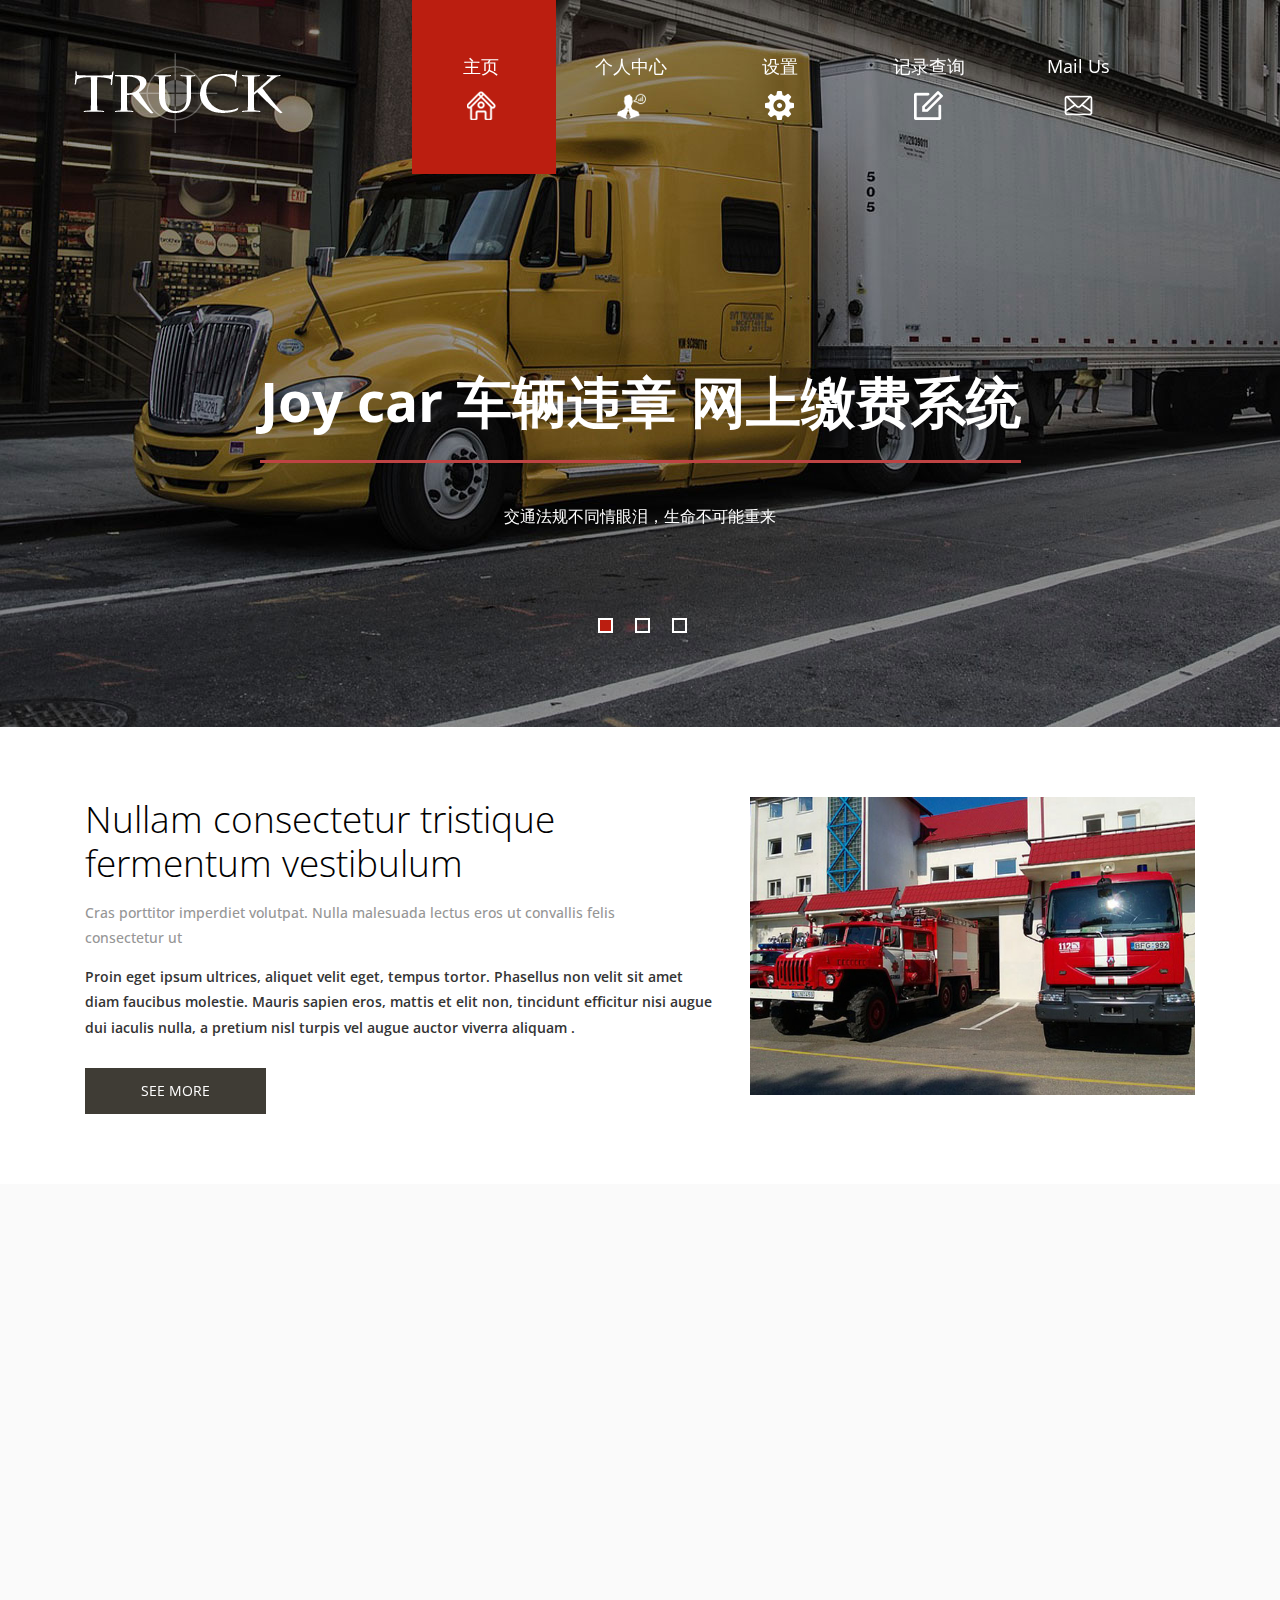
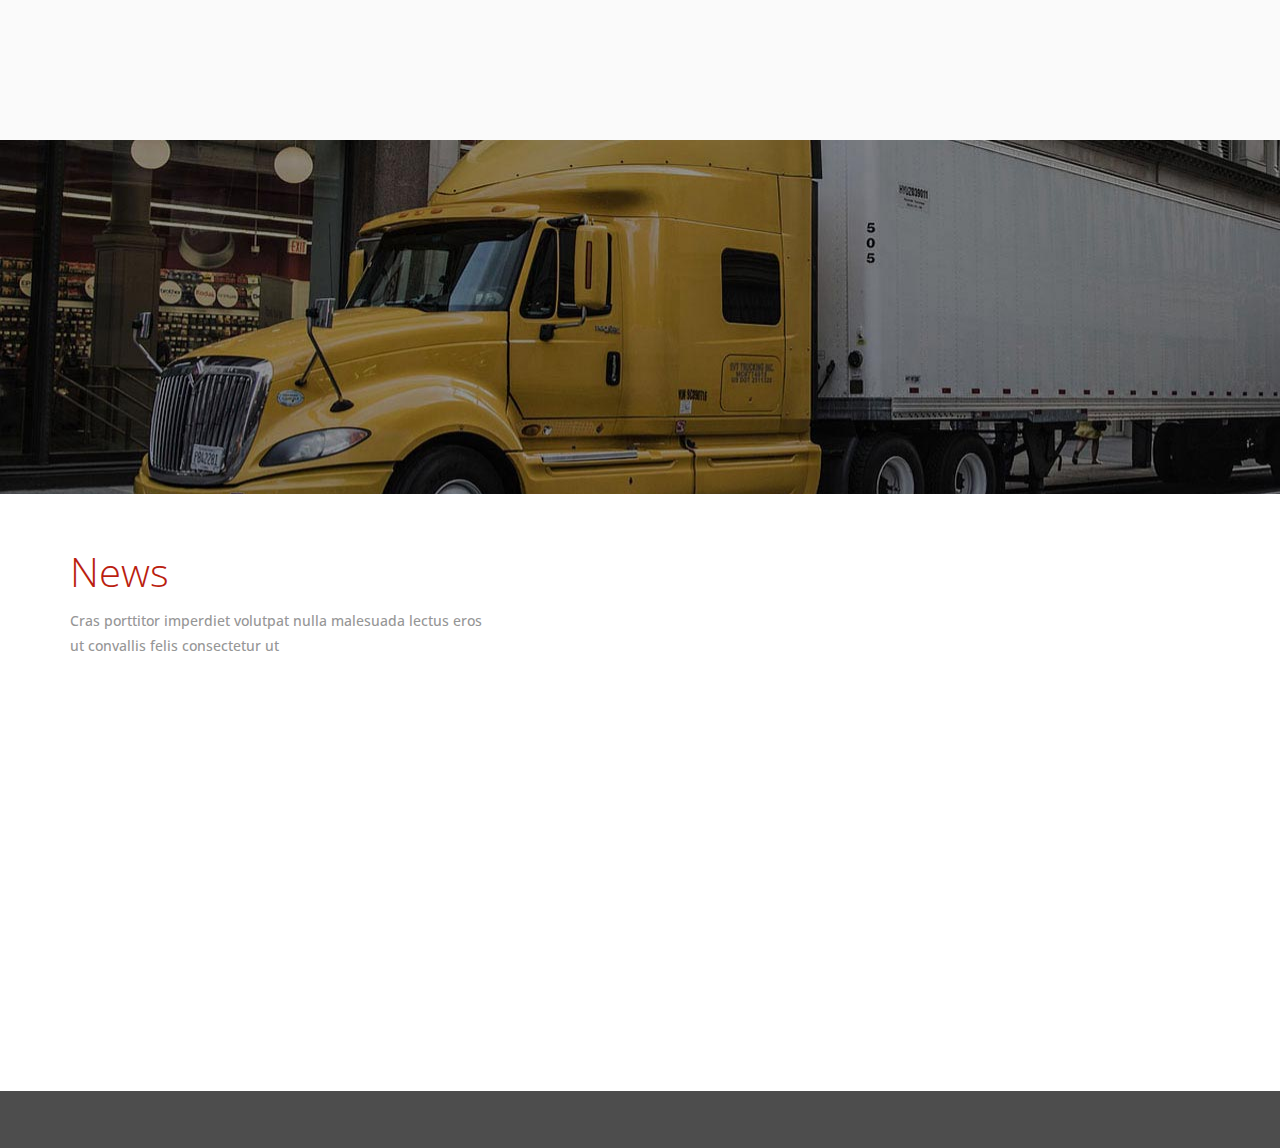
<file: joycar/WebRoot/index.html>
<!DOCTYPE html>
<html>
<head>
<title>Home</title>
<meta name="viewport" content="width=device-width, initial-scale=1">
<meta http-equiv="Content-Type" content="text/html; charset=utf-8" />
<meta name="keywords" content="Truck Responsive web template, Bootstrap Web Templates, Flat Web Templates, Andriod Compatible web template,Smartphone Compatible web template, free webdesigns for Nokia, Samsung, LG, SonyErricsson, Motorola web design" />
<script type="application/x-javascript"> addEventListener("load", function() { setTimeout(hideURLbar, 0); }, false); function hideURLbar(){ window.scrollTo(0,1); } </script>
<!-- bootstarp-css -->
<link href="css/bootstrap.css" rel="stylesheet" type="text/css" media="all" />
<!--// bootstarp-css -->
<!-- css -->
<link rel="stylesheet" href="css/style.css" type="text/css" media="all" />
<!--// css -->
<script src="js/jquery-1.11.1.min.js"></script>
<!--fonts-->
<link href='http://fonts.useso.com/css?family=Open+Sans:300italic,400italic,600italic,700italic,800italic,400,300,800,700,600' rel='stylesheet' type='text/css'>
<!--/fonts-->
<link href="css/animate.css" rel="stylesheet" type="text/css" media="all">
<script src="js/wow.min.js"></script>
<script>
	 new WOW().init();
</script>
<!--start-smoth-scrolling-->
		<script type="text/javascript" src="js/move-top.js"></script>
		<script type="text/javascript" src="js/easing.js"></script>
		<script type="text/javascript">
			jQuery(document).ready(function($) {
				$(".scroll").click(function(event){		
					event.preventDefault();
					$('html,body').animate({scrollTop:$(this.hash).offset().top},900);
				});
			});
		</script>
<!--start-smoth-scrolling-->

</head>
<body>
	<!-- banner -->
	<div id="home" class="banner a-banner">
		<!-- container -->
		<div class="container">
			<div class="header">
				<div class="head-logo">
					<a href="index.html"><img src="images/logo.png" alt="" /></a>
				</div>
				<div class="top-nav">
					<span class="menu"><img src="images/menu.png" alt=""></span>
					<ul class="nav1">
						<li class="hvr-sweep-to-bottom active"><a href="index.html">主页<i><img src="images/nav-but1.png" alt=""/></i></a></li>
						<li class="hvr-sweep-to-bottom"><a href="about.html">个人中心<i><img src="images/nav-but2.png" alt=""/></i></a></li>
						<li class="hvr-sweep-to-bottom"><a href="services.html">设置<i><img src="images/nav-but3.png" alt=""/></i></a></li>
						<li class="hvr-sweep-to-bottom"><a href="blog.html">记录查询<i><img src="images/nav-but4.png" alt=""/></i></a></li>
						<li class="hvr-sweep-to-bottom"><a href="mail.html">Mail Us<i><img src="images/nav-but5.png" alt=""/></i></a></li>
						<div class="clearfix"> </div>
					</ul>
					<!-- script-for-menu -->
							 <script>
							   $( "span.menu" ).click(function() {
								 $( "ul.nav1" ).slideToggle( 300, function() {
								 // Animation complete.
								  });
								 });
							</script>
						<!-- /script-for-menu -->
				</div>
				<div class="clearfix"> </div>
			</div>
		</div>
		<!-- //container -->
		<div class="container">
				<script src="js/responsiveslides.min.js"></script>
					 <script>
						// You can also use "$(window).load(function() {"
						$(function () {
						  // Slideshow 4
						  $("#slider3").responsiveSlides({
							auto: true,
							pager: true,
							nav: false,
							speed: 500,
							namespace: "callbacks",
							before: function () {
							  $('.events').append("<li>before event fired.</li>");
							},
							after: function () {
							  $('.events').append("<li>after event fired.</li>");
							}
						  });
					
						});
					  </script>
			<div  id="top" class="callbacks_container">
				
				<ul class="rslides" id="slider3">
					<li>
						<div class="banner-info">
								<h2> <span>Joy car 车辆违章 网上缴费系统 </span></h2>  
								<div class="line"> </div>
								<p>交通法规不同情眼泪，生命不可能重来</p>
						</div>
					</li>
					<li>
						<div class="banner-info">
								<h2><span>心头常亮红绿灯，文明交通伴我行</span></h2>
								<div class="line"> </div>
								<p>把握车速，就等于把握一份幸福</p>
						</div>
					</li>
					<li>
						<div class="banner-info">
								<h2>高效 <span> 快速 </span> 便捷</h2>
								<div class="line"> </div>
								<p>Joy car车辆违章网上缴费系统，伴您平安365</p>
						</div>
					</li>
				</ul>
			</div>
		</div>
	</div>
	<!-- //banner -->
	<!-- banner-bottom -->
	<div class="banner-bottom">
		<!-- container -->
		<div class="container">
			<div class="banner-bottom-grids">
				<div class="col-md-7 banner-bottom-grid-text">
					<div class="jumbotron banner-bottom-left wow fadeInLeft animated" data-wow-delay="0.5s" style="visibility: visible; -webkit-animation-delay: 0.5s;	">
					  <h3>Nullam consectetur tristique fermentum vestibulum</h3>
						<h5>Cras porttitor imperdiet volutpat. Nulla malesuada lectus eros ut convallis felis <span>consectetur ut</span></h5>
						<p>Proin eget ipsum ultrices, aliquet velit eget, tempus tortor. Phasellus non velit sit amet diam faucibus molestie. Mauris sapien eros, mattis et elit non, tincidunt efficitur nisi augue dui iaculis nulla, a pretium nisl turpis vel augue auctor viverra aliquam .</p>
						<div class="see-button">
							<a class="btn btn-primary btn-lg see-button hvr-shutter-out-horizontal" href="about.html" role="button">See More</a>
						</div>
					</div>
				</div>
				<div class="col-md-5 banner-bottom-right wow fadeInRight animated" data-wow-delay="0.5s" style="visibility: visible; -webkit-animation-delay: 0.5s;">
					<img src="images/2.jpg" alt=""/>
				</div>
				<div class="clearfix"> </div>
			</div>
		</div>
		<!-- //container -->
	</div>
	<!-- //banner-bottom -->
	<!-- specialty -->
	<div class="specialty">
		<!-- container -->
		<div class="container">
			<div class="col-md-5 specialty-info wow fadeInLeft animated" data-wow-delay="0.5s" style="visibility: visible; -webkit-animation-delay: 0.5s;">
				<h3>Our Services</h3>
				<h5>Cras porttitor imperdiet volutpat nulla malesuada lectus eros ut convallis felis consectetur ut </h5>
				<p>Integer vitae ligula sed lectus consectetur pellentesque blandit nec orci. Nulla ultricies nunc et lorem semper, quis accumsan dui aliquam aucibus sagittis placerat.
					<span>Pellentesque habitant morbi tristique senectus et netus et malesuada fames ac turpis egestas. Morbi non nibh nec enim sollicitudin interdum.tristique senectus et netus et malesuada fames ac turpis egestas</span>
				</p>
				<div class="see-button">
					<a class="btn btn-primary btn-lg see-button hvr-shutter-out-horizontal specialty-button" href="services.html" role="button">See More</a>
				</div>
			</div>
			<div class="col-md-7 specialty-grids">
				<div class="specialty-grids-top">
					<div class="col-md-6 service-box wow fadeInRight animated" data-wow-delay="0.4s" style="visibility: visible; -webkit-animation-delay: 0.4s;">
						<figure class="icon">
							<img src="images/1.png" alt="" />
						</figure>
						<h5>Proin eget ipsum ultrices</h5>
						<p>Sed ut perspiciis iste natus error sit voluptatem accusantium doloremque laudantium.</p>
					</div>
					<div class="col-md-6 service-box wow fadeInLeft animated" data-wow-delay="0.4s" style="visibility: visible; -webkit-animation-delay: 0.4s;">
						<figure class="icon">
							<img src="images/2.png" alt="" />
						</figure>
						<h5>Proin eget ipsum ultrices</h5>
						<p>Sed ut perspiciis iste natus error sit voluptatem accusantium doloremque laudantium.</p>
					</div>
					<div class="clearfix"> </div>
				</div>
				<div class="specialty-grids-top">
					<div class="col-md-6 service-box wow fadeInRight animated" data-wow-delay="0.4s" style="visibility: visible; -webkit-animation-delay: 0.4s;">
						<figure class="icon">
							<img src="images/3.png" alt="" />
						</figure>
						<h5>Proin eget ipsum ultrices</h5>
						<p>Sed ut perspiciis iste natus error sit voluptatem accusantium doloremque laudantium.</p>
					</div>
					<div class="col-md-6 service-box wow fadeInLeft animated" data-wow-delay="0.4s" style="visibility: visible; -webkit-animation-delay: 0.4s;">
						<figure class="icon">
							<img src="images/4.png" alt="" />
						</figure>
						<h5>Proin eget ipsum ultrices</h5>
						<p>Sed ut perspiciis iste natus error sit voluptatem accusantium doloremque laudantium.</p>
					</div>
					<div class="clearfix"> </div>
				</div>
			</div>
			<div class="clearfix"> </div>
		</div>
		<!-- //container -->
	</div>
	<!-- //specialty -->
    <div class="copyrights">Collect from <a href="http://www.cssmoban.com/" >企业网站模板</a></div>
	<!-- testimonials -->
	<div class="testimonials">
		<div class="container">
			<div class="testimonial-nfo wow fadeInLeft animated" data-wow-delay="0.4s" style="visibility: visible; -webkit-animation-delay: 0.4s;">
				<h3>Testimonials</h3>
				<h5>Cras porttitor imperdiet volutpat nulla malesuada lectus eros <span>ut convallis felis consectetur ut </span></h5>
			</div>
			<div class="testimonial-grids wow fadeInRight animated" data-wow-delay="0.4s" style="visibility: visible; -webkit-animation-delay: 0.4s;">
				<div class="testimonial-grid">
					<p><span>"</span> Lorem ipsum dolor sit amet, consectetur adipiscing elit. Nam fermentum iaculis diam quis sodales. Vestibulum eu dui tellus. In viverra porttitor auctor. Pellentesque habitant morbi tristique senectus et netus et malesuada fames ac turpis egestas<span> "</span></p>
				</div>
			</div>
		</div>
	</div>
	<!-- //testimonials -->
	<!-- news -->
	<div class="news">
		<div class="container">
			<div class="news-text">
				<h3>News</h3>
				<h5>Cras porttitor imperdiet volutpat nulla malesuada lectus eros <span>ut convallis felis consectetur ut </span></h5>
			</div>
			<div class="news-grids">
				<div class="col-md-3 news-grid wow fadeInLeft animated" data-wow-delay="0.4s" style="visibility: visible; -webkit-animation-delay: 0.4s;">
					<a href="single.html"><h4>Integer vitae ligula sed lectus</h4></a>
					<span>8.00 - 10.00 | JUN 09,2014</span>
					<img src="images/img1.jpg" alt="" />
					<div class="news-info">
						<p>Pellentesque ut urna eu mauris scele risque auctor volutpat et massa pers piciis iste natus scele risque auctor volutpat et massa.</p>
					</div>
				</div>
				<div class="col-md-3 news-grid wow fadeInLeft animated" data-wow-delay="0.4s" style="visibility: visible; -webkit-animation-delay: 0.4s;">
					<a href="single.html"><h4>Integer vitae ligula sed lectus</h4></a>
					<span>10.00 - 12.00 | sep 24,2014</span>
					<img src="images/img2.jpg" alt="" />
					<div class="news-info">
						<p>Pellentesque ut urna eu mauris scele risque auctor volutpat et massa pers piciis iste natus scele risque auctor volutpat et massa.</p>
					</div>
				</div>
				<div class="col-md-3 news-grid wow fadeInRight animated" data-wow-delay="0.4s" style="visibility: visible; -webkit-animation-delay: 0.4s;">
					<a href="single.html"><h4>Integer vitae ligula sed lectus</h4></a>
					<span>9.00 - 10.00 | FEB 15,2014</span>
					<img src="images/img3.jpg" alt="" />
					<div class="news-info">
						<p>Pellentesque ut urna eu mauris scele risque auctor volutpat et massa pers piciis iste natus scele risque auctor volutpat et massa.</p>
					</div>
				</div>
				<div class="col-md-3 news-grid wow fadeInRight animated" data-wow-delay="0.4s" style="visibility: visible; -webkit-animation-delay: 0.4s;">
					<a href="single.html"><h4>Integer vitae ligula sed lectus</h4></a>
					<span>11.00 - 10.00 | JUN 10,2014</span>
					<img src="images/img4.jpg" alt="" />
					<div class="news-info">
						<p>Pellentesque ut urna eu mauris scele risque auctor volutpat et massa pers piciis iste natus scele risque auctor volutpat et massa.</p>
					</div>
				</div>
				<div class="clearfix"> </div>
			</div>
		</div>
	</div>
	<!-- //news -->
	
	
	<!-- //footer -->
	<div class="copyright">
		<!-- container -->
		<div class="container">
			<div class="copyright-left wow fadeInLeft animated" data-wow-delay="0.4s" style="visibility: visible; -webkit-animation-delay: 0.4s;">
				<p>Copyright &copy; 2015.Company name All rights reserved.More Templates <a href="http://www.cssmoban.com/" target="_blank" title="模板之家">模板之家</a> - Collect from <a href="http://www.cssmoban.com/" title="网页模板" target="_blank">网页模板</a></p>
			</div>
			<div class="copyright-right wow fadeInRight animated" data-wow-delay="0.4s" style="visibility: visible; -webkit-animation-delay: 0.4s;">
				<ul>
					<li><a href="#" class="twitter"> </a></li>
					<li><a href="#" class="twitter facebook"> </a></li>
					<li><a href="#" class="twitter chrome"> </a></li>
					<li><a href="#" class="twitter pinterest"> </a></li>
					<li><a href="#" class="twitter linkedin"> </a></li>
					<li><a href="#" class="twitter dribbble"> </a></li>
				</ul>
			</div>
			<div class="clearfix"> </div>
			<script type="text/javascript">
									$(document).ready(function() {
										/*
										var defaults = {
								  			containerID: 'toTop', // fading element id
											containerHoverID: 'toTopHover', // fading element hover id
											scrollSpeed: 1200,
											easingType: 'linear' 
								 		};
										*/
										
										$().UItoTop({ easingType: 'easeOutQuart' });
										
									});
								</script>
		<a href="#home" id="toTop" class="scroll" style="display: block;"> <span id="toTopHover" style="opacity: 1;"> </span></a>

		</div>
		<!-- //container -->
	</div>
</body>
</html>
</file>
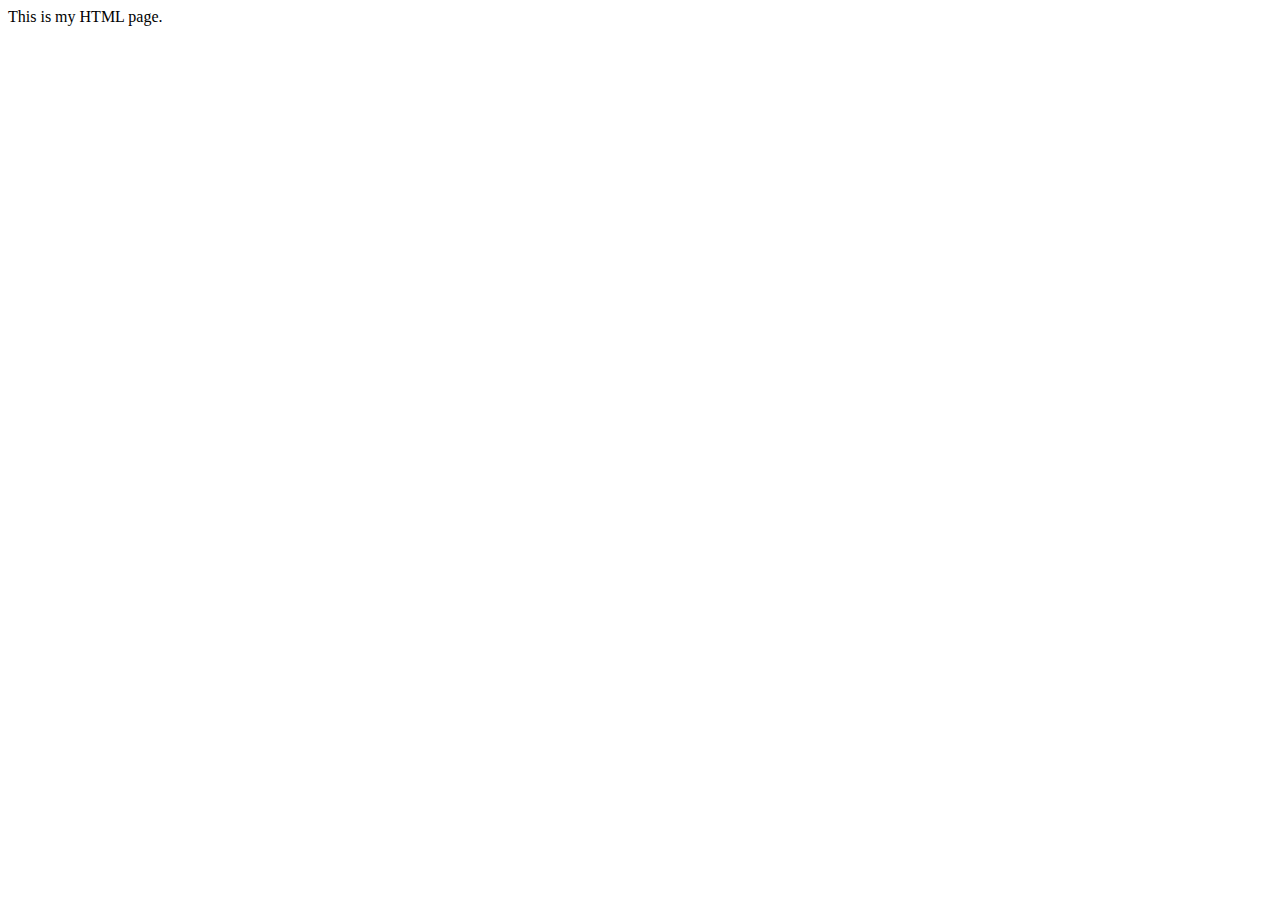
<file: joycar/WebRoot/img/userMain.html>
<!DOCTYPE HTML PUBLIC "-//W3C//DTD HTML 4.01 Transitional//EN">
<html>
  <head>
    <title>userMain.html</title>
	
    <meta http-equiv="keywords" content="keyword1,keyword2,keyword3">
    <meta http-equiv="description" content="this is my page">
    <meta http-equiv="content-type" content="text/html; charset=UTF-8">
    
    <!--<link rel="stylesheet" type="text/css" href="./styles.css">-->

  </head>
  
  <body>
    This is my HTML page. <br>
  </body>
</html>
</file>
<file: joycar/WebRoot/css/style.css>
body{
	background:#fff;
	font-family: 'Open Sans', sans-serif;
}
body a {
  transition: 0.5s all;
  -webkit-transition: 0.5s all;
  -o-transition: 0.5s all;
  -moz-transition: 0.5s all;
  -ms-transition: 0.5s all;
}
.banner{
  background: url(../images/banner2.jpg) no-repeat 0px 0px #eeece9;
  min-height: 855px;
  background-size: cover;
  position: relative;
}
.head-logo{
  float: left;
}
.head-logo a {
  display: block;
  margin-top: 3.5em;
}
.top-nav{
  float: right;
  width: 70%;
}
.top-nav ul{
	padding:0;
	margin:0;
}
.top-nav ul  li{
  display: inline-block;
  width: 18%;
  margin-right: .4em;
  float: left;
}
.top-nav ul  li.active{
	  background: #bb1e10;
}
.top-nav ul li a{
color: #FFF;
  font-size: 18px;
  margin-right: .4em;
  float: left;
  padding: 3em 0em 3em 1.4em;
  text-align: center;
  width: 79%;
}
.top-nav ul li a i{
  display: block;
  margin-top: 1em;
  color: #FFF;
  font-size: 11px;
  font-style: italic;
}
.top-nav ul li a:hover{
	text-decoration:none;
}
/* Sweep To Bottom */
.hvr-sweep-to-bottom {
  display: inline-block;                                           
  vertical-align: middle;
  -webkit-transform: translateZ(0);
    -o-transform: translateZ(0);
  -moz-transform: translateZ(0);
  -ms-transform: translateZ(0);
  transform: translateZ(0);
  box-shadow: 0 0 1px rgba(0, 0, 0, 0);
  -webkit-backface-visibility: hidden;
    -o-backface-visibility: hidden;
  -moz-backface-visibility: hidden;
  -ms-backface-visibility: hidden;
  backface-visibility: hidden;
  -moz-osx-font-smoothing: grayscale;
    -ms-osx-font-smoothing: grayscale;
        -o-osx-font-smoothing: grayscale;
  position: relative;
  -webkit-transition-property: color;
    -o-transition-property: color;
  -moz-transition-property: color;
  -ms-transition-property: color;
  transition-property: color;
  -webkit-transition-duration: 0.3s;
    -o-transition-duration: 0.3s;
  -moz-transition-duration: 0.3s;
  -ms-transition-duration: 0.3s;
  transition-duration: 0.3s;
}
.hvr-sweep-to-bottom:before {
  content: "";
  position: absolute;
  z-index: -1;
  top: 0;
  left: 0;
  right: 0;
  bottom: 0;
  background: #bb1e10;
  -webkit-transform: scaleY(0);
    -o-transform: scaleY(0);
  -moz-transform: scaleY(0);
  -ms-transform: scaleY(0);
  transform: scaleY(0);
  -webkit-transform-origin: 50% 0;
    -o-transform-origin: 50% 0;
  -moz-transform-origin: 50% 0;
  -ms-transform-origin: 50% 0;
  transform-origin: 50% 0;
  -webkit-transition-property: transform;
    -o-transition-property: transform;
  -moz-transition-property: transform;
  -ms-transition-property: transform;
  transition-property: transform;
  -webkit-transition-duration: 0.3s;
      -o-transition-duration: 0.3s;
  -moz-transition-duration: 0.3s;
  -ms-transition-duration: 0.3s;
  transition-duration: 0.3s;
  -webkit-transition-timing-function: ease-out;
        -o-transition-timing-function: ease-out;
  -moz-transition-timing-function: ease-out;
  -ms-transition-timing-function: ease-out;
  transition-timing-function: ease-out;
}
.hvr-sweep-to-bottom:hover, .hvr-sweep-to-bottom:focus, .hvr-sweep-to-bottom:active {
  color: white;
}
.hvr-sweep-to-bottom:hover:before, .hvr-sweep-to-bottom:focus:before, .hvr-sweep-to-bottom:active:before {
  -webkit-transform: scaleY(1);
  transform: scaleY(1);
}
.copyrights{
	text-indent:-9999px;
	height:0;
	line-height:0;
	font-size:0;
	overflow:hidden;
}
/*---*/
.banner-info {
  text-align: center;
   text-align: center;
  margin: 14em 0 14em 0;
}
.banner-info h2{
  color: #FFF;
  margin: 0;
  font-size: 55px;
  font-weight: 300;
  padding-bottom: 1em;
}
.banner-info h2 span{
  font-weight: 700;
  padding-bottom: 0.4em;
  border-bottom: solid 3px #BE4343;
}
.banner-info h2 span.right-border{
  font-weight: 500;
  color: #C2C2C2;
}
.banner-info p{
	color: #FFF;
	font-size: 16px;
	margin: 1em 0 0 0;
	line-height: 1.8em;
}
/*-- banner-bottom --*/
.banner-bottom{
	
}
.banner-bottom-grids{
	margin: 5em 0;
}
.banner-bottom-left{
  padding: 0;
  padding-left: 0 !important;
  padding-right: 0 !important;
  margin: 0;
}
.banner-bottom-left h3{
  color: #000;
  font-size: 37px;
  margin: 0;
  line-height: 1.2em;
  font-weight: 300;
}
.banner-bottom-left h5{
  color: #969696;
  font-size: 14px;
  margin: 1em 0;
  line-height: 1.8em;
}
.banner-bottom-left h5 span{
	display:block;
}
.banner-bottom-left p{
color: #333333;
  font-size: 14px;
  margin: 0;
  line-height: 1.8em;
  font-weight: 600;
}
.banner-bottom-right img{
	width:100%;
}
.see-button{
  margin-top: 1em;
}
.see-button a{
  font-size: 14px;
  text-transform: uppercase;
  text-decoration: none;
  padding: 1em 4em;
  outline: none;
  background: #393939;
  border: none !important;
  border-radius:0;
  }
.jumbotron.banner-bottom-left {
  background: none;
}
/*------------------ Slider Part starts Here----------*/
#slider2,
#slider3 {
  box-shadow: none;
  -moz-box-shadow: none;
  -webkit-box-shadow: none;
  margin: 0 auto;
}
.rslides_tabs {
  list-style: none;
  padding: 0;
  background: rgba(0,0,0,.25);
  box-shadow: 0 0 1px rgba(255,255,255,.3), inset 0 0 5px rgba(0,0,0,1.0);
  -moz-box-shadow: 0 0 1px rgba(255,255,255,.3), inset 0 0 5px rgba(0,0,0,1.0);
  -webkit-box-shadow: 0 0 1px rgba(255,255,255,.3), inset 0 0 5px rgba(0,0,0,1.0);
  font-size: 18px;
  list-style: none;
  margin: 0 auto 50px;
  max-width: 540px;
  padding: 10px 0;
  text-align: center;
  width: 100%;
}
.rslides_tabs li {
  display: inline;
  float: none;
  margin-right: 1px;
}
.rslides_tabs a {
  width: auto;
  line-height: 20px;
  padding: 9px 20px;
  height: auto;
  background: transparent;
  display: inline;
}
.rslides_tabs li:first-child {
  margin-left: 0;
}
.rslides_tabs .rslides_here a {
  background: rgba(255,255,255,.1);
  color: #fff;
  font-weight: bold;
}
.events {
  list-style: none;
}
.callbacks_container {
  position: relative;
  float: left;
  width: 100%;
}
.callbacks {
  position: relative;
  list-style: none;
  overflow: hidden;
  width: 100%;
  padding: 0;
  margin: 0;
}
.callbacks li {
  position: absolute;
  width: 100%;
  left: 0;
  top: 0;
}
.callbacks img {
  position: relative;
  z-index: 1;
  height: auto;
  border: 0;
}
.callbacks .caption {
	display: block;
	position: absolute;
	z-index: 2;
	font-size: 20px;
	text-shadow: none;
	color: #fff;
	left: 0;
	right: 0;
	padding: 10px 20px;
	margin: 0;
	max-width: none;
	top: 10%;
	text-align: center;
}
.callbacks_nav {
  	position: absolute;
	-webkit-tap-highlight-color: rgba(0,0,0,0);
	top: 52%;
	left: 0;
	opacity: 0.7;
	z-index: 3;
	text-indent: -9999px;
	overflow: hidden;
	text-decoration: none;
	height: 61px;
	width: 55px;
	background: transparent url("../images/themes.png") no-repeat left top;
	margin-top: -65px;
}
.callbacks_nav:active {
  opacity: 1.0;
}
.callbacks_nav.next {
  left: auto;
  background-position: right top;
  right: 0;
}
#slider3-pager a {
  display: inline-block;
}
#slider3-pager span{
  float: left;
}
#slider3-pager span{
	width:100px;
	height:15px;
	background:#fff;
	display:inline-block;
	border-radius:30em;
	opacity:0.6;
}
#slider3-pager .rslides_here a {
  background: #FFF;
  border-radius:30em;
  opacity:1;
}
#slider3-pager a {
  padding: 0;
}
#slider3-pager li{
	display:inline-block;
}
.rslides {
  position: relative;
  list-style: none;
  overflow: hidden;
  width: 100%;
  padding: 0;
  margin: 0;
}
.rslides li {
  -webkit-backface-visibility: hidden;
  position: absolute;
  display: none;
  width: 100%;
  left: 0;
  top: 0;
}
.rslides li{
  position: relative;
  display: block;
  float: left;
}
.rslides img {
  height: auto;
  border: 0;
  width:100%;
}
.callbacks_tabs{
  list-style: none;
  position: absolute;
  top: 78%;
  z-index: 999;
  left: 45%;
  padding: 0;
  margin: 0;
}
.slider-top{
	text-align: center;
	padding:10em 0;
}
.slider-top h1{
	font-weight:700;
	font-size:48px;
	color:#010101;
}
.slider-top p{
	font-weight:400;
	font-size:20px;
	padding:1em 7em;
	color:#010101;
}
.slider-top ul.social-slide{
	display:inline-flex;
	margin: 0px;
	padding: 0px;
}
ul.social-slide li i{
	width:70px;
	height:74px;
	background:url(../images/img-resources.png)no-repeat;
	display: inline-block;
	margin:0px 15px;
}
ul.social-slide li i.win{
	background-position:-6px 0px;
}
ul.social-slide li i.android{
	background-position:-110px 0px;
}
ul.social-slide li i.mac{
	background-position:-215px 0px;
}
.callbacks_tabs li{
	display: inline-block;
	margin: 0 .5em;
}
@media screen and (max-width: 600px) {
  .callbacks_nav {
    top: 47%;
    }
}
/*----*/
.callbacks_tabs a{
 visibility: hidden;
}
.callbacks_tabs a:after {
  content: "\f111";
  font-size:0;
  font-family: FontAwesome;
  visibility: visible;
  display: block;
  height:15px;
  width:15px;
  display:inline-block;
  border:2px solid #FFF;
}
.callbacks_here a:after{
	border: 2px solid #FFFFFF;
	background: #bb1e10;
}
/* Shutter Out Horizontal */
.hvr-shutter-out-horizontal {
  display: inline-block;
  vertical-align: middle;
  -webkit-transform: translateZ(0);
  transform: translateZ(0);
  box-shadow: 0 0 1px rgba(0, 0, 0, 0);
  -webkit-backface-visibility: hidden;
  backface-visibility: hidden;
  -moz-osx-font-smoothing: grayscale;
  position: relative;
  background: #e1e1e1;
  -webkit-transition-property: color;
  transition-property: color;
  -webkit-transition-duration: 0.3s;
  transition-duration: 0.3s;
}
.hvr-shutter-out-horizontal:before {
  content: "";
  position: absolute;
  z-index: -1;
  top: 0;
  bottom: 0;
  left: 0;
  right: 0;
  background: #bb1e10;
  border-radius:5px;
  -webkit-border-radius:5px;
  -o-border-radius:5px;
  -ms-border-radius:5px;
  -moz-border-radius:5px;
  -webkit-transform: scaleX(0);
  transform: scaleX(0);
  -webkit-transform-origin: 50%;
  transform-origin: 50%;
  -webkit-transition-property: transform;
  transition-property: transform;
  -webkit-transition-duration: 0.3s;
  transition-duration: 0.3s;
  -webkit-transition-timing-function: ease-out;
  transition-timing-function: ease-out;
}
.hvr-shutter-out-horizontal:hover, .hvr-shutter-out-horizontal:focus, .hvr-shutter-out-horizontal:active {
  color: white;
}
.hvr-shutter-out-horizontal:hover:before, .hvr-shutter-out-horizontal:focus:before, .hvr-shutter-out-horizontal:active:before {
  -webkit-transform: scaleX(1);
  transform: scaleX(1);
}
a.btn.btn-primary.btn-lg.see-button.hvr-shutter-out-horizontal {
    background: #3F3C35;
}
/*-- specialty --*/
.specialty{
  padding: 3em 0;
  background: #FAFAFA;
}
.specialty-info h3{
	color: #bb1e10;
  font-size: 40px;
  font-weight: 300;
  margin: 0;
}
.specialty-info h5 {
  color: #969696;
  font-size: 14px;
  margin: 1em 0;
  line-height: 1.8em;
}
.specialty-info h5 span{
	display:block;
}
.specialty-info p {
  color: #333333;
  font-size: 14px;
  margin: 3em 0 0 0;
  line-height: 1.8em;
  font-weight: 600;
}
.specialty-info p  span{
  display: block;
  margin-top: 2em;
}
.service-box {
background: none;
  border: none;
  box-shadow: none;
  border-radius: 0;
  overflow: visible;
  text-align: center;
}
.service-box .icon {
  width: 100px;
  height: 100px;
  border-radius: 50%;
  background: #dfdfdf;
  margin: 0 auto;
  text-align: center;
  position: relative;	
}
.service-box .icon img {
  position: relative;
  z-index: 100;
  transition: all 0.3s ease 0s;
}
.service-box .icon:before {
  content: '';
  width: 100%;
  height: 100%;
  border-radius: 50%;
  background: #bb1e10;
  position: absolute;
  top: 0;
  left: 0;
  z-index: 10;
  -webkit-transform: scale(0);
  -moz-transform: scale(0);
  -ms-transform: scale(0);
  -o-transform: scale(0);
  transform: scale(0);
  transition: all 0.3s ease 0s;
}
.service-box:hover .icon img {
  -webkit-transform: scale(0.9);
  -moz-transform: scale(0.9);
  -ms-transform: scale(0.9);
  -o-transform: scale(0.9);
  transform: scale(0.9);
}
.service-box:hover .icon:before {
  -webkit-transform: scale(1);
  -moz-transform: scale(1);
  -ms-transform: scale(1);
  -o-transform: scale(1);
  transform: scale(1);
}
.service-box h5{
  color: #000;
  font-size: 17px;
  font-weight: 600;
  margin: .4em 0;
}
.service-box p{
color: #333333;
  font-size: 14px;
  margin: 0;
  line-height: 1.8em;
  font-weight: 400;
}
.specialty-grids-top:nth-child(2) {
  margin-top: 4em;
}
.specialty-button{
	margin-top:3em;
}
/*-- testimonial --*/
.testimonials {
  background: url(../images/i5.jpg) no-repeat 0px 0px;
  background-size: cover;
  min-height: 331px;
  padding: 3em 0;
  position: relative;
  text-align: center;
}
.testmonials div.head-section {
  margin-top: 1em;
}
.testimonial-nfo h3 {
  color: #FFF;
  font-size: 40px;
  font-weight: 300;
  margin: 0;
}
.testimonial-nfo h5 {
  color: #FFFFFF;
  font-size: 14px;
  margin: 1em 0;
  line-height: 1.8em;
  font-weight: 300;
}
.testimonial-nfo h5 span{
	display:block;
}
.testimonial-grid p {
  font-size: 1.3em;
  font-style: italic;
  color: #FFF;
  text-align: center;
  width: 70%;
  margin: 2em auto;
  font-weight: 600;
}
.testimonial-grid p span {
  font-size: 1.2em;
  vertical-align: middle;
}
/*-- news --*/
.news {
  padding: 4em 0;
}
.news-text h3 {
  color: #bb1e10;
  font-size: 40px;
  font-weight: 300;
  margin: 0;
}
.news-text h5 {
  color: #969696;
  font-size: 14px;
  margin: 1em 0;
  line-height: 1.8em;
}
.news-text h5 span{
	display:block;
}
.news-grids {
  margin-top: 3em;
}
.news-grid img{
  width: 100%;
  margin: 1em 0;
}
.news-grid a h4{
  color: #000;
  font-size: 16px;
  font-weight: 600;
  margin: 0 0 .3em 0;
}
.news-grid a:hover{
	text-decoration:none;
}
.news-grid span {
  color: #bb1e10;
  font-size: 14px;
  line-height: 1.7em;
}
.news-info p {
  color: #333333;
  font-size: 14px;
  margin: 0;
  line-height: 1.8em;
  font-weight: 400;
}
/*-- footer --*/
.footer{
	padding:3em 0;
	background:#292929;
}
.footer-left ul{
	padding:0;
	margin:0;
}
.footer-left ul li{
	display:inline-block;
	margin:0 1em;
}
.footer-left ul li:nth-child(1){
	margin-left:0;
}
.footer-left ul li a{
	color:#FFF;
	font-size:14px;
}
.footer-left ul li a:hover{
	color: #1884CA;
	text-decoration:none;
}
.footer-left form{
  margin-top: 3em;
}
.footer-left input[type="text"] {
  width: 100%;
  color: #898888;
  background: none;
  outline: none;
  font-size: 16px;
  padding: .5em;
  margin-bottom: 2em;
  -webkit-appearance: none;
  border-bottom: solid 1px #595959;
  border-top: none;
  border-right: none;
  border-left: none;
}
.footer-left input[type="submit"] {
  border: none;
  outline: none;
  color: #FFF;
  padding: .5em 1.5em;
  font-size: 16px;
  margin: 0.5em 0 0 0;
  -webkit-appearance: none;
  background: #bb1e10;
}
.footer-left input[type="submit"]:hover{
	background:#4D4D4D;
	transition: 0.5s all;
	-webkit-transition: 0.5s all;
	-o-transition: 0.5s all;
	-moz-transition: 0.5s all;
	-ms-transition: 0.5s all;
}
.footer-middle h3{
  color: #FFFFFF;
  font-size: 30px;
  font-weight: 600;
  margin: 0;
}
.footer-right p{
  color: #FFF;
  font-size: 14px;
  margin: .5em 0 0 0;
  line-height: 1.8em;
  font-weight: 400;
}
.footer-right a img {
  width: 60%;
}
.address p {
  color: #FFFFFF;
  font-size: 14px;
  line-height: 1.8em;
  padding-left: 3em;
  margin: 2em 0 0 0;
  background: url(../images/location.png) no-repeat 0px 5px;
}
.address p span {
  display: block;
}
.phone{
	margin-top:2em;
}
.phone p{
	color: #FFFFFF;
	font-size: 14px;
	line-height: 1.8em;
	padding-left: 3em;
	margin: 2em 0 0 0;
	background: url(../images/phone.png) no-repeat 0px 0px;
}
.copyright{
  background: #4D4D4D;
  padding: 1em 0;
}
.copyright-left p{
  color: #FFF;
  font-size: 14px;
  margin: .4em 0 0 0;
}
.copyright-left p a{
	color:#FFF;
}
.copyright-left{
	float:left;
}
.copyright-right{
	float:right;
}
.copyright-right ul{
	padding:0;
	margin:0;
}
.copyright-right ul li{
	display:inline-block;
	margin:0 .5em;
}
.copyright-right ul li a.twitter{
  background: url(../images/icons.png) no-repeat 0px 0px;
  height: 24px;
  display: block;
  width: 24px;
}
.copyright-right ul li a.facebook{
  background: url(../images/icons.png) no-repeat -33px 0px;
}
.copyright-right ul li a.chrome{
  background: url(../images/icons.png) no-repeat -66px 0px;
}
.copyright-right ul li a.pinterest{
  background: url(../images/icons.png) no-repeat -99px 0px;
}
.copyright-right ul li a.linkedin{
  background: url(../images/icons.png) no-repeat -132px 0px;
}
.copyright-right ul li a.dribbble{
  background: url(../images/icons.png) no-repeat -164px 0px;
}
.copyright-right ul li a.twitter:hover {
  opacity: 0.5;
}
/*-- about --*/
.a-banner{
	min-height: 265px;
}
.about-top{
  padding: 4em 0;
}
.about-info h3{
	  color: #bb1e10;
	font-size: 40px;
	font-weight: 300;
	margin: 0;
}
.about-info h5 {
  color: #969696;
  font-size: 14px;
  margin: 1em 0;
  line-height: 1.8em;
}
.about-info h5 span {
  display: block;
}
.a-banner-bottom-grids{
  margin: 2em 0 0 0;
}
/*-- about-bottom --*/
.about-bottom{
  background: url(../images/a2.jpg) no-repeat 0px 0px;
  background-size: cover;
  padding:4em 0;
}
.about-bottom h3{
	color: #FFF;
	font-size: 40px;
	font-weight: 300;
	margin: 0;
}
.about-bottom-grids {
  margin-top: 4em;
}
.about-bottom-left {
  padding-left: 0;
}
.about-bottom-left h4{
	color: #FFF;
	font-size: 26px;
	font-weight: 700;
	margin: 0;
}
.about-bottom-left p{
  color: #FFFFFF;
  font-size: 14px;
  margin: 2em 0 0 0;
  line-height: 1.8em;
  font-weight: 400;
}
.about-bottom-left p span{
	display:block;
	margin:2em 0;
}
.about-bottom-right{
	padding-right:0;
}
/*-- team --*/
.team{
  padding: 4em 0;
}
.team-grids {
  margin-top: 3em;
}
.team-info	 h3 {
   color: #bb1e10;
  font-size: 40px;
  font-weight: 300;
  margin: 0;
}
.team-grid img{
	width:100%;
}
.team-grid h6 {
  font-size: 1.1em;
  color: #000000;
  margin: 1em 0 1em 0;
  font-weight: 700;
}
.team-grid p {
  color: #333333;
  font-size: 14px;
  margin: 0;
  line-height: 1.8em;
  font-weight: 400;
}
/*-- products --*/
.products-top{
	padding:4em 0;
}
.products-top-grids {
  margin-top: 3em;
}
.products-top h3 {
   color: #bb1e10;
  font-size: 40px;
  font-weight: 300;
  margin: 0;
}
.products-top h5 {
  color: #969696;
  font-size: 14px;
  margin: 1em 0;
  line-height: 1.8em;
}
.products-top h5 span {
  display: block;
}
.products-number{
float: left;
  width: 10%;
  margin-right: 2em;
}
.products-number p{
   color: #bb1e10;
  font-size: 40px;
  font-weight: 600;
  margin: 0;
  line-height: .8em;
}
.products-text{
	float:left;
	width:80%;
}
.products-text h4{
  color: #000;
  font-weight: 600;
  margin: 0 0 1em 0;
  font-size: 26px;
}
.products-text p {
  color: #333333;
  font-size: 14px;
  margin: 0;
  line-height: 1.8em;
  font-weight: 400;
}
/*-- products-bottom --*/
.products-bottom{
  padding: 4em 0;
  background: #FAFAFA;
}
.products-bottom h3{
	  color: #bb1e10;
	font-size: 40px;
	font-weight: 300;
	margin: 0;
}
.gallery-grid{
	float:left;
	width:25%;
}
.gallery-grid1{
	float:left;
	width:12.5% !important;
}
.gallery-grids img{
	width:100%;
}
.products-bottom-grids {
  margin-top: 3em;
}
/*--blog--*/
.blog{
		padding: 3em 0;
}
.blog h2{
  color: #bb1e10;
  font-size: 40px;
  font-weight: 300;
    margin-top: 20px;
}
.blog-left{
	float: left;
	border-right: 1px solid #B6B3B3;
	padding-right: 1.5em;
}
.blog-to {
  padding: 2em 0;
}
.blog-top {
  padding: 1em 0 0;
}
.top-blog {
	float: left;
	margin: 0.5em 0em 0em 2em;
	width: 90%;
}
.blog-left b{
	font-size:3.5em;
	color:#bb1e10;
	display:block;
	height:55px;
}
.blog-left span{
	font-size:1.7em;
	color:#bb1e10;
}
ul.men-grid li{
	display:inline-block;
}
.top-blog p{
  font-size: .95em;
  color: #A09F9F;
  line-height: 1.8em;
}
.top-blog p a{
	text-decoration:none;
	color:#bb1e10;
}
.top-blog  a.fast{
  text-decoration: none;
  font-size: 1.3em;
  color: #626262;
	  
}
.top-blog a.fast:hover,.top-blog p a:hover,ul.popular li a:hover,a.more-dummy:hover{
	color: #bb1e10;
}
.pagination > .active > a,.pagination > .active > a:hover{
	background:#bb1e10;
	border-color:#bb1e10;
}
.pagination {
  margin: 0;
}
.pagination > li > a:hover{
  color: #FFFFFF;
  border-color: #bb1e10;
  background: #bb1e10;
}
a.more {
  color: #fff;
  background: #bb1e10;
  padding: 0.5em 1em;
  display: inline-block;
  text-decoration: none;
}
a.more:hover {
  background: #2d2d2d;
}
p.sed {
  margin: 0.5em 0 1em;
}
nav {
  text-align: center;
}
/*--//blog--*/
/*--single--*/
.single-middle h3{
font-size: 2.5em; 
  color: #2d2d2d;
  text-align:center;
    margin: 0 0 1em;
}
.single-bottom {
  padding: 0em 0 4em;
}
.single-bottom input[type="text"], .single-bottom textarea {
  width: 100%;
  padding: 1em;
  background: none;
  outline: none;
  border: 1px solid #A09F9F;
  font-size: 1em;
  color:#A09F9F;
  -webkit-appearance: none;
}
.single-bottom  input[type="submit"]{
	width: 10%;
	font-size: 1.3em;
	background: #bb1e10;
	padding: 0.4em 0.8em;
	text-align: center;
	color: #fff;
	border: none;
	outline:none;
	-webkit-appearance: none;
	  margin: 0 0.8em;
}
.single-bottom  input[type="submit"]:hover{
	background:#2d2d2d;
}
 .single-bottom textarea {
	resize:none;
	min-height:180px;
	 margin: 1em 1em;
	width: 97.6%;
 }
.media-body h4{
	  font-size: 1.3em; 
}
.media-body h4 a{
  color: #2d2d2d;
  text-decoration:none;
}
.media-body p {
  margin: 0.7em 0 0em;
  font-size: .95em;
  color: #A09F9F;
  line-height: 1.6em;
}
.media {
  margin: 0em 0 3em;
}
.single-bottom h3 {
  font-size: 2.5em; 
  color: #2d2d2d;
  text-align: center;
  margin: 0.5em 0 1em;
}
.md-in{
	padding:0;
}
.in-media{
	padding:0 0 0 5em;
}
 ul.grid-part li{
	list-style:none;
}
 ul.grid-part li a{
	color:#A09F9F;
	text-decoration:none;
	padding:0.2em 0;
	display:block;
	font-size: 1.1em;
}
ul.grid-part li a i{
	background: #1985CB;
	width:5px;
	height: 5px;
	display: inline-block;
  vertical-align: middle;
  margin-right: 10px;
}
 ul.grid-part li a:hover{
	color:#1985CB;
	padding-left:0.2em;
}
ul.grid-part {
  margin: 0.5em 0 2em;
}
.single {
  padding: 2em 15px 0;
}
/*--//single--*/
/*-- mail --*/
.mail{
	padding:4em 0;
}
.map iframe {
  width: 100%;
  min-height: 400px;
  border: none;
}
.mail-grids {
  margin-top: 2em;
}
.mail-grid-left h3{
   color: #bb1e10;
  font-size: 40px;
  font-weight: 300;
  margin: 0;
}
.mail-grid-left h5 {
  color: #969696;
  font-size: 14px;
  margin: 1em 0;
  line-height: 1.8em;
}
.mail-grid-left h5 span {
  display: block;
}
.mail-grid-left h4{
	color:#000;
	font-size:18px;
	font-weight:600;
	margin:0;
}
.mail-grid-left p{
  color: #000000;
  font-size: 14px;
  margin: 1em 0;
  line-height: 1.8em;
}
.mail-grid-left p a{
	color: #000000;
}
.mail-grid-left p span{
	display:block;
}
.contact-form form {
  text-align: right;
}
.contact-form input[type="text"] {
  width: 100%;
  color: #898888;
  background: none;
  outline: none;
  font-size: 16px;
  padding: .5em;
  margin-bottom: 1em;
  border: solid 1px #D5D4D4;
  -webkit-appearance: none;
}
.contact-form textarea {
  resize: none;
  width: 100%;
  color: #898888;
  font-size: 16px;
  outline: none;
  padding: .5em;
  border: solid 1px #D5D4D4;
  min-height: 150px;
  -webkit-appearance: none;
}
.contact-form input[type="submit"] {
  border: none;
  outline: none;
  color: #FFF;
  padding: .5em 1.5em;
  font-family: 'Open Sans', sans-serif;
  font-size: 16px;
  font-weight: 600;
  margin: 0.5em 0 0 0;
  -webkit-appearance: none;
  background: #bb1e10;
}
.contact-form input[type="submit"]:hover{
	background:#4D4D4D;
	  transition: 0.5s all;
  -webkit-transition: 0.5s all;
  -o-transition: 0.5s all;
  -moz-transition: 0.5s all;
  -ms-transition: 0.5s all;
}
span.menu {
  display: none;
}
/*--top-top--*/
#toTop {
  display: none;
  text-decoration: none;
  position: fixed;
  bottom: 10px;
  right: 25px;
  overflow: hidden;
  width: 47px;
  height: 47px;
  border: none;
  text-indent: 100%;
  background: url(../images/top-arrow.png) no-repeat;
}
/*--/top-top--*/
/*-- responsive-design starts-here --*/
@media screen and (max-width: 1024px) {
	.top-blog {
	  width: 87%;
	}
	.blog h2 {
	  margin-top: 0;
	}
	.callbacks_tabs {
	  top: 87%;
	}
	.banner {
	      min-height: 144px !important;
	}
	.banner-info {
	  margin: 8em 0 0 0;
	}
	.banner-bottom-grids {
	  margin: 3em 0;
	}
	.banner-info p {
	  margin: 0em 0 7em 0;
	}
	.banner-bottom-left h5 {
	  font-size: 14px;
	  margin: 4px 0;
	}
	.banner-bottom-left h3 {
	  font-size: 28px;
	}
	.banner-bottom-left p {
	  font-size: 13px;
	}
	.about-top {
	  padding: 4em 0 0;
	}
	.mail-grid-left h3 {
	  font-size: 32px;
	}
	.mail {
	  padding: 4em 0 2em;
	}
	.banner-info h2 span {
	  padding-bottom: 0;
	  border-bottom: none;
	}
}
@media screen and (max-width: 768px) {
	.head-logo {
	  width: 20%;
	}
	.head-logo a img{
		width:100%;
	}
	span.menu {
		display: block;
		text-align: right;
		padding-bottom: 1em;
		cursor: pointer;
		color: #E74C3C;
		font-size: 16px;
		font-weight: 700;
		position: relative;
	}
	.top-nav {
		  float: right;
		  margin-top: 3em;
		  width: 5%;
	}
	.head-logo a {
	 margin-top: 2em;
	}
	ul.nav1 {
		display: none;
	}
	
	.top-nav ul {
		padding: 0;
		margin: 0;
		z-index: 9999;
		position: absolute;
		width: 100%;
		left:0;
	}
	.top-nav ul.nav1 li.active{
		background: #DC5329;
	}
	.top-nav ul.nav1 li {
	  display: block;
	  text-align: center;
	  background: rgba(181, 181, 181, 1);
	  border-bottom: 1px dashed #0F2031;
	  margin: 0;
	  width: 100%;
	}
	.top-nav ul li a {
	  padding: 1.5em 0;
	  display: block;
	  float: none;
	}	
	.top-nav ul li a i {
		margin-top: .5em;
	}
	.top-nav ul li a {
		padding: 1em 0;
	}
	.banner-info h2 {
		font-size: 41px;
	}
	.banner-info h2 {
		font-size: 41px;
	}
	.banner {
		min-height: 630px;
	}
	.callbacks_tabs {
	  top: 83%;
	  left: 43%;
	}
	.banner-bottom-right {
	  margin-top: 2em;
	}
	.service-box {
	  margin: 2em 0;
	}
	.testimonial-grid p {
		width: 90%;
	}
	.news-grid {
	  margin-top: 2em;
	  float: left;
	  width: 50%;
	}
	.footer-middle {
	  margin: 3em 0;
	}
	.a-banner {
	  min-height: 88px !important;
	}
	.banner-bottom-right {
	  margin-bottom: 2em;
	}
	.about-bottom-right {
	  margin-top: 4em;
	}
	.banner-bottom-grids {
	  margin: 2em 0;
	}
	.team-grid {
	  float: left;
	  width: 50%;
	}
	.team-grid:nth-child(3) {
	  margin-top: 2em;
	}
	.team-grid:nth-child(4) {
	  margin-top: 2em;
	}
	.contact-form {
	  margin-top: 2em;
	}
	.products-grid {
	  margin-bottom: 2em;
	    padding: 0;
	}
	.footer-left {
	  padding: 0;
	}
	.footer-middle {
	  padding: 0;
	}
	.footer-right {
	  padding: 0;
	}
	.single {
	  padding: 0;
	}
	.mail-grid-left {
	  padding: 0;
	}
	.banner-info {
	  margin: 4em 0 0 0;
	}
	.footer-right a img {
	  width: 20%;
	}
	.top-nav ul li a {
	  width: 100%;
	}
	.top-blog {
	  width: 83%;
	}
	ul.grid-part {
	  float: left;
	}
	.single-bottom textarea {
	  width: 100%;
	}
	.single-bottom input[type="text"], .single-bottom textarea {
	  margin-bottom: 1em !important;
	  margin: 0;
	}
	.comment {
	  padding: 0;
	}
	.single-bottom {
	  padding: 0em 0 2.5em;
	}
	.banner-info h2 span {
	  border-bottom: none;
	}
	.footer-left input[type="text"] {
	  margin-bottom: 0em;
	}
	.phone {
	  margin-top: 0em;
	}
	.phone p {
	  margin: 1em 0 0 0;
	}
	.address p {
	  margin: 1em 0 0 0;
	}
	.banner-bottom-left h5 {
	  font-size: 15px;
	}
	.banner-bottom-left p {
	  font-size: 13px;
	}
	.banner-bottom-right {
	  padding: 0;
	}
	.a-banner-bottom-text {
	  padding: 0;
	}
	.team-grid {
	  padding: 0;
	}
	.banner-info p {
	  margin: 0em 0 11em 0;
	}
}
@media screen and (max-width: 640px) {
	.banner-info h2 {
	  font-size: 35px;
	}
	.contact-form {
	  padding: 0;
	}
	.footer-middle {
	  margin: 0em 0;
	}
	.mail {
	  padding: 4em 0 2em;
	}
	.team-grid p {
	  width: 90%;
	}
	.head-logo a {
	  margin-top: 2.6em;
	}
	.top-blog {
	  width: 80%;
	}
	.pagination {
	  padding-top: 2em;
	}
	.blog-to {
	  padding: 1em 0;
	}
	.banner-info h2 span {
	  border-bottom: none;
	}
	.banner-info {
		margin: 3em 0 0 0;
	}
	.banner {
	  min-height: 560px;
	}
	.banner-bottom-left h3 {
		font-size: 28px;
	}
	.specialty-info h3 {
		font-size: 34px;
	}
	.about-info h3 {
		font-size: 34px;
	}
	.about-bottom h3 {
		font-size: 34px;
	}
	.team-info	h3 {
		font-size: 34px;
	}
	.products-top h3 {
		font-size: 34px;
	}
	.products-text h4 {
		font-size: 22px;
	}
	.products-number p {
		font-size: 34px;
	}
	.products-bottom h3 {
		font-size: 34px;
	}
	.mail-grid-left h3 {
		font-size: 34px;
	}
	.head-logo {
	  width: 25%;
	}
}
@media screen and (max-width: 480px) {
	.banner-info h2 span {
		border-bottom: none;
	}
	.banner-info h2 {
	    line-height: 1.2em;
        font-size: 21px;
	}
	.banner-info {
	  margin: 2em 0 0 0;
	}
	.specialty-button {
	  margin-top: 0em;
	}
	.see-button {
	  margin-top: 0.2em;
	}
	.banner-info p {
	  font-size: .875em;
	  margin: 0em 0 8em 0;
	}
	.callbacks_tabs {
	  top: 72%;
	  left: 36%;
	}
	.head-logo {
	    width: 33%;
	}
	.products-top-grids {
	  margin-top: 1em;
	}
	.news-grids {
	  margin-top: 1em;
	}
	.top-blog {
	  width: 100%;
	  margin: 0;
	  padding-top: 1em;
	}
	.about-bottom-grids {
	  margin-top: 2em;
	}
	ul.grid-part {
	  padding: 0;
	}
	.top-nav {
	  margin-top: 2.2em;
	  width: 8%;
	}
	.testimonial-grid p {
	  width: 100%;
	}
	.single-bottom input[type="submit"] {
	  width: 20%;
	  margin: 0;
	}
	.testimonial-grid p {
		font-size: 1em;
	}
	.news-grid {
	  margin-top: 1em;
	  padding-left: 0;
	}
	.news-grid a h4 {
		font-size: 14px;
	}
	.news-grid span {
		font-size: 14px;
	}
	.copyright-left {
	  float: none;
	  text-align: center;
	  margin-bottom: 2em;
	}
	.copyright-right {
	  float: none;
	  text-align: center;
	}
	.a-banner {
	    min-height: 85px !important;
	}
	.about-top {
	  padding: 2em 0;
	}
	.banner-bottom-right {
	  padding: 0;
	}
	.products-top {
	  padding: 2em 0;
	}
	.gallery-grid {
	  float: none;
	  width: 100%;
	}
	.gallery-grid1 {
	  float: none;
	  width: 100% !important;
	}
	.e-page h5 {
		font-size: 3em;
	}
	.head-logo a {
	    margin-top: 1.8em;
	}
	.map iframe {
	  min-height: 250px;
	}
	.footer-middle {
	    margin: 2.5em 0;
	}
	.banner-bottom-grid-text {
	  padding: 0;
	}
	.specialty-info {
	  padding: 0;
	}
	.specialty-grids {
	  padding: 0;
	    margin-top: 6em;
	}
	.mail {
	  padding: 0em 0 2em;
	}
	.specialty {
	  padding: 3em 0 1.5em;
	}
	.see-button a {
	  padding: 1em 2em;
	}
	.news {
	  padding: 1.5em 0 3em;
	}
	.footer-right a img {
	  width: 33%;
	}
}
@media screen and (max-width: 320px) {
	.head-logo {
	  width: 43%;
	}
	.top-nav {
	width: 12%;
	   margin-top: 1.7em;
	}	
	.head-logo a {
	      margin-top: 1.3em;
	}
	.top-nav ul li a {
	  padding: .5em 0;
	}
	.banner-info h2 {
	  font-size: 19px;
	   padding-bottom: 4em;
	}
	.banner-info {
	  margin: 4em 0 0 0;
	}
	.banner-info p {
	  display: none;
	}
	.callbacks_tabs {
	  top: 71%;
	  left: 25%;
	}
	.team-grids {
	  margin-top: 1em;
	}
	.a-banner {
	  min-height: 75px !important;
	}
	.team-grid img {
	  width: 90%;
	}
	.banner-bottom-grid-text {
	  padding: 0;
	}
	.see-button {
	  margin-top: .3em;
	}
	.banner-bottom-left h3 {
	  font-size: 20px;
	}
	.banner-bottom-right {
	  margin-bottom: 0em;
	}
	.specialty {
		padding: 2em 0;
	}
	.specialty-info h3 {
	  font-size: 26px;
	}
	.specialty-info {
	  padding: 0;
	}
	.specialty-info p {
		margin: 1em 0 0 0;
		  font-size: 13px;
	}
	.specialty-info p span {
	  margin-top: 1em;
	  
	}
	.service-box h5 {
		margin: 1em 0;
	}
	.testimonials {
		padding: 2em 0;
	}
	.testimonial-nfo h3 {
		font-size: 26px;
	}
	.testimonial-grid p {
	  font-size: .9em;
	}
	.news {
	    padding: 2em 0 0;
	}
	.news-text h3 {
		font-size: 26px;
	}
	.news-grids {
	  margin-top: 0em;
	}
	.news-grid {
	  float: none;
	  width: 100%;
	  padding: 0;
	  margin: 3em 0
	}
	.footer-left {
	  padding: 0;
	}
	.footer-left ul {
		text-align: center;
	}
	.footer-left ul li {
		margin: 0.2em .24em 0;
	}
	.footer {
		padding: 2em 0;
	}
	.footer-left form {
	  margin-top: 2em;
	}
	.about-info h3 {
	  font-size: 26px;
	}
	.banner-bottom-left h3 {
	  font-size: 18px;
	}
	.a-banner-bottom-text {
	  margin-top: 1em;
	}
	.banner-bottom-grids {
	    margin: 1em 0;
	}
	.about-bottom {
		padding: 2em 0;
	}
	.about-bottom h3 {
	  font-size: 26px;
	}
	.about-bottom-left h4 {
		font-size: 20px;
		  font-weight: 400;
	}
	.about-bottom-grids {
	  margin-top: 1em;
	}
	.about-bottom-left p span {
	  margin: 1em 0;
	    text-align: left;
	}
	.about-bottom-right {
	  margin-top: 2em;
	}
	.team {
	  padding: 2em 0;
	}
	.team-info	h3 {
	  font-size: 26px;
	}
	.team-grid {
	  float: none;
	  width: 100%;
	  padding: 0;
	}
	.team-grid:nth-child(2) {
	  margin-top: 2em;
	}
	.a-banner-bottom-text {
	  padding: 0;
	}
	.products-top h3 {
	  font-size: 26px;
	  line-height: 1.4em;
	}
	.products-number {
		margin-right: 1em;
	}
	.products-text h4 {
	  font-size: 20px;
	    margin: 0 0 .2em 0;
	}
	.products-text p {
	  font-size: 12px;
	}
	.products-grid {
	  margin-bottom: 2em;
	  padding: 0;
	}
	.products-number p {
		line-height: .5em;
	}
	.products-top-grids {
	  margin-top: 0em;
	}
	.products-bottom {
		padding: 2em 0;
	}
	.products-bottom h3 {
	  font-size: 26px;
	}
	.products-bottom-grids {
	  margin-top: 1em;
	}
	.e-page h3 {
		font-size: 8em;
	}
	.e-page {
	  padding: 9em 0 0 0;
	  min-height: 640px;
	}
	.e-page h5 {
	  font-size: 2em;
	}
	.mail {
	  padding: 1em 0;
	}
	.footer-middle {
	  margin: 0em 0;
	}
	.map iframe {
		min-height: 265px;
	}
	.mail-grid-left h3 {
	  font-size: 26px;
	}
	.mail-grid-left {
	  padding: 0;
	}
	.contact-form {
	  padding: 0;
	}
	.footer-middle {
	    margin: 2.2em 0;
	}
	.blog h2 {
	  font-size: 26px;
	  margin-top: 0px;
	}
	.blog-left b {
	  font-size: 2.5em;
	}
	.blog {
	  padding: 1.5em 0;
	}
	.single-middle h3 {
	  font-size: 2.2em;
	}
	.single-bottom h3 {
	  font-size: 2.1em;
	}
	.single-bottom input[type="submit"] {
	  width: 34%;
	}
	.mail-grid-left {
	  padding: 0 !important;
	}
	.contact-form {
	  padding: 0;
	}
	.contact-form {
	  padding: 0 !important;
	}
	.specialty-grids-top:nth-child(2) {
	  margin-top: 0;
	}
	.specialty-button {
	  margin: 0em 0 2em;
	}
	.footer-left input[type="text"] {
	  margin-bottom: .2em;
	}
	.address p {
	  margin: .6em 0 0 0;
	}
	.phone {
	  margin-top: 1em;
	}
	.phone p {
	  margin: 0em 0 0 0;
	}
	.footer-right a img {
	  width: 50%;
	}
	.top-blog p {
	   font-size: 12px;
       margin: 7px 0;
	}
	.in-media {
	  padding: 0 0 0 1em;
	}
	.team-grid p {
	  font-size: 14px;
	  line-height: 1.7em;
	}
	.team-grid h6 {
	  margin: 1em 0 .3em 0;
	}
	.about-bottom-left p {
	  font-size: 13px;
	}
	.about-info h5 {
	  font-size: 13px;
	}
	.team-info {
	  text-align: center;
	}
	.banner-bottom-left p {
	  font-size: 14px;
	}
	.see-button a {
	  font-size: 13px;
	  padding: 1em 2em;
	}
	.specialty-grids {
	  padding: 0;
	  margin-top: 2em;
	}
}
</file>
